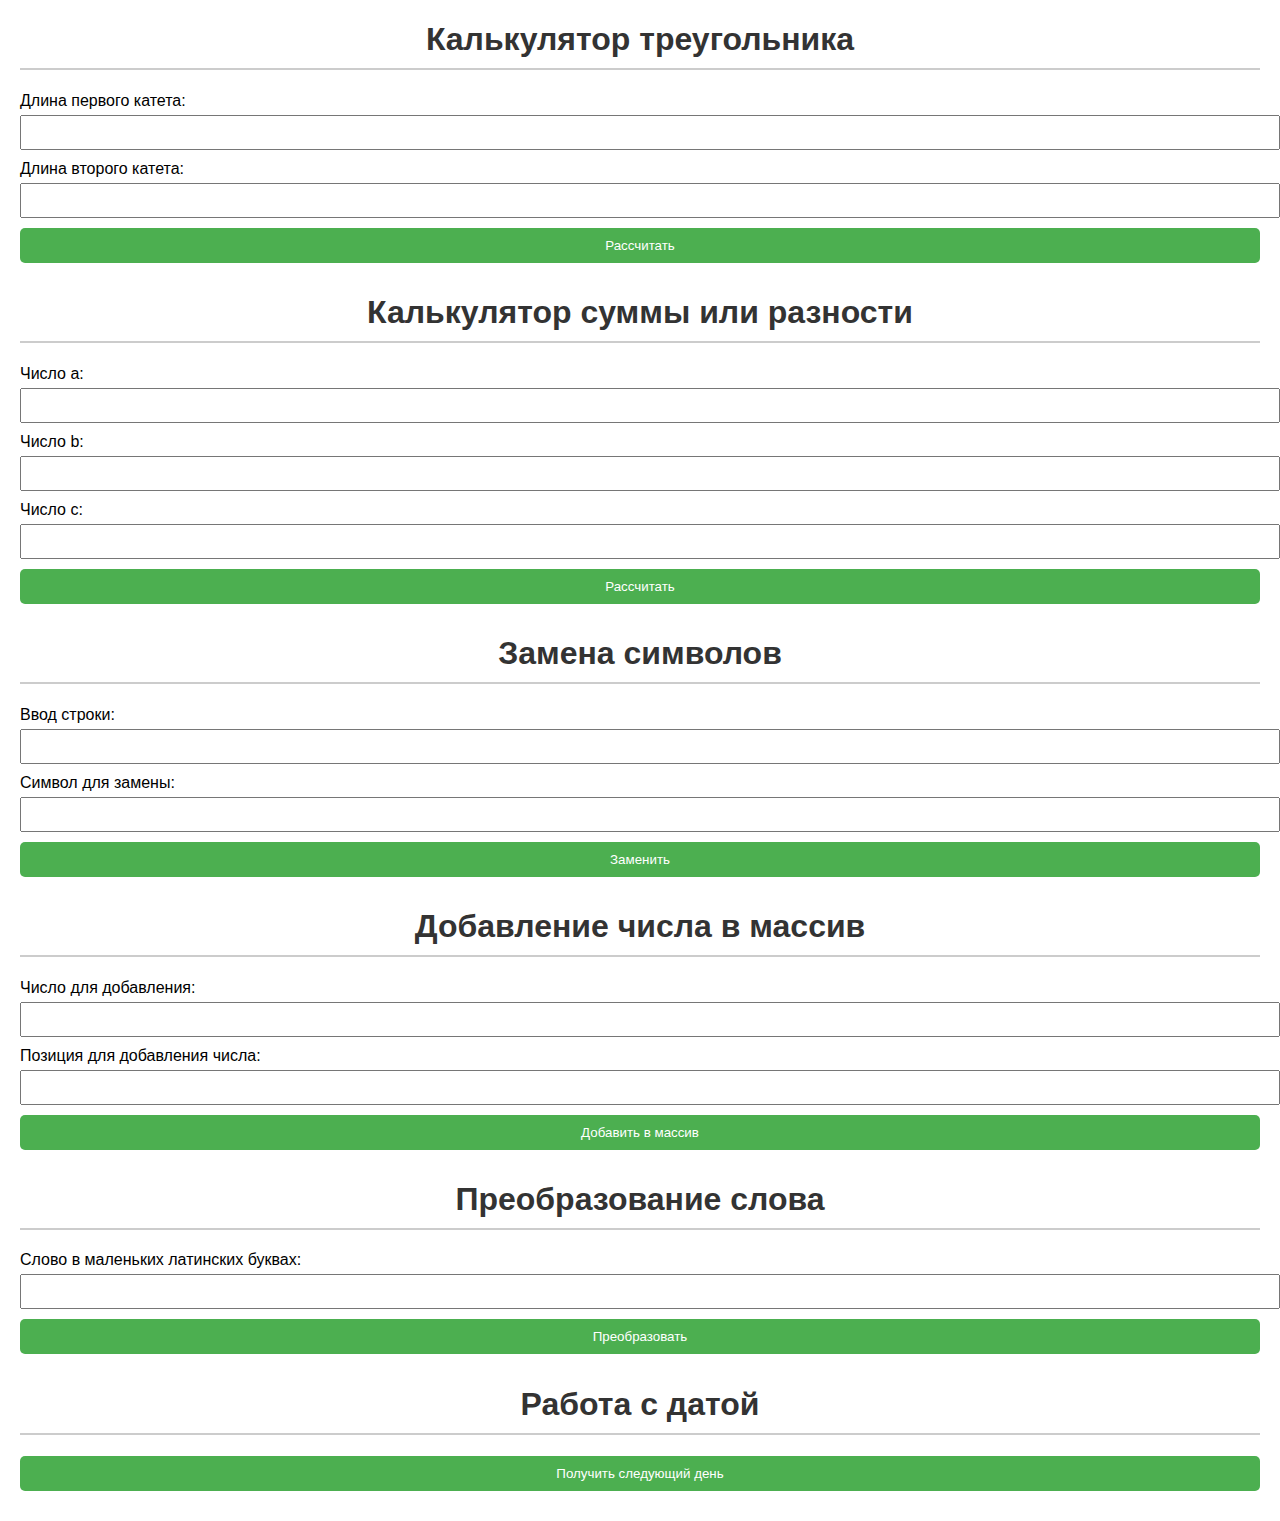
<file: templates/index.html>
<!DOCTYPE html>
<html lang="en">
<head>
    <link rel="stylesheet" type="text/css" href="/static/index.css">
    <meta charset="UTF-8">
    <meta name="viewport" content="width=device-width, initial-scale=1.0">
    <title>Калькулятор треугольника</title>
</head>
<body>
    <h1>Калькулятор треугольника</h1>
    <form action="/calculate" method="post">
        <label for="a">Длина первого катета:</label>
        <input type="text" name="a" required>
        <br>
        <label for="b">Длина второго катета:</label>
        <input type="text" name="b" required>
        <br>
        <input type="submit" value="Рассчитать">
    </form>

    <h1>Калькулятор суммы или разности</h1>
    <form action="/calculate_sum_or_difference" method="post">
        <label for="a">Число a:</label>
        <input type="text" name="a" required>
        <br>
        <label for="b">Число b:</label>
        <input type="text" name="b" required>
        <br>
        <label for="c">Число c:</label>
        <input type="text" name="c" required>
        <br>
        <input type="submit" value="Рассчитать">
    </form>

    <h1>Замена символов</h1>
    <form action="/replace_character" method="post">
        <label for="input_string">Ввод строки:</label>
        <input type="text" name="input_string" required>
        <br>
        <label for="key">Символ для замены:</label>
        <input type="text" name="key" required>
        <br>
        <input type="submit" value="Заменить">
    </form>

    <h1>Добавление числа в массив</h1>
    <form action="/insert_into_array" method="post">
        <label for="number">Число для добавления:</label>
        <input type="text" name="number" required>
        <br>
        <label for="position">Позиция для добавления числа:</label>
        <input type="text" name="position" required>
        <br>
        <input type="submit" value="Добавить в массив">
    </form>

    <h1>Преобразование слова</h1>
    <form action="/capitalize_word" method="post">
        <label for="input_word">Слово в маленьких латинских буквах:</label>
        <input type="text" name="input_word" required>
        <br>
        <input type="submit" value="Преобразовать">
    </form>

    <h1>Работа с датой</h1>
    <form action="/next_day" method="post">
        <input type="submit" value="Получить следующий день">
    </form>
</body>
</html>
</file>
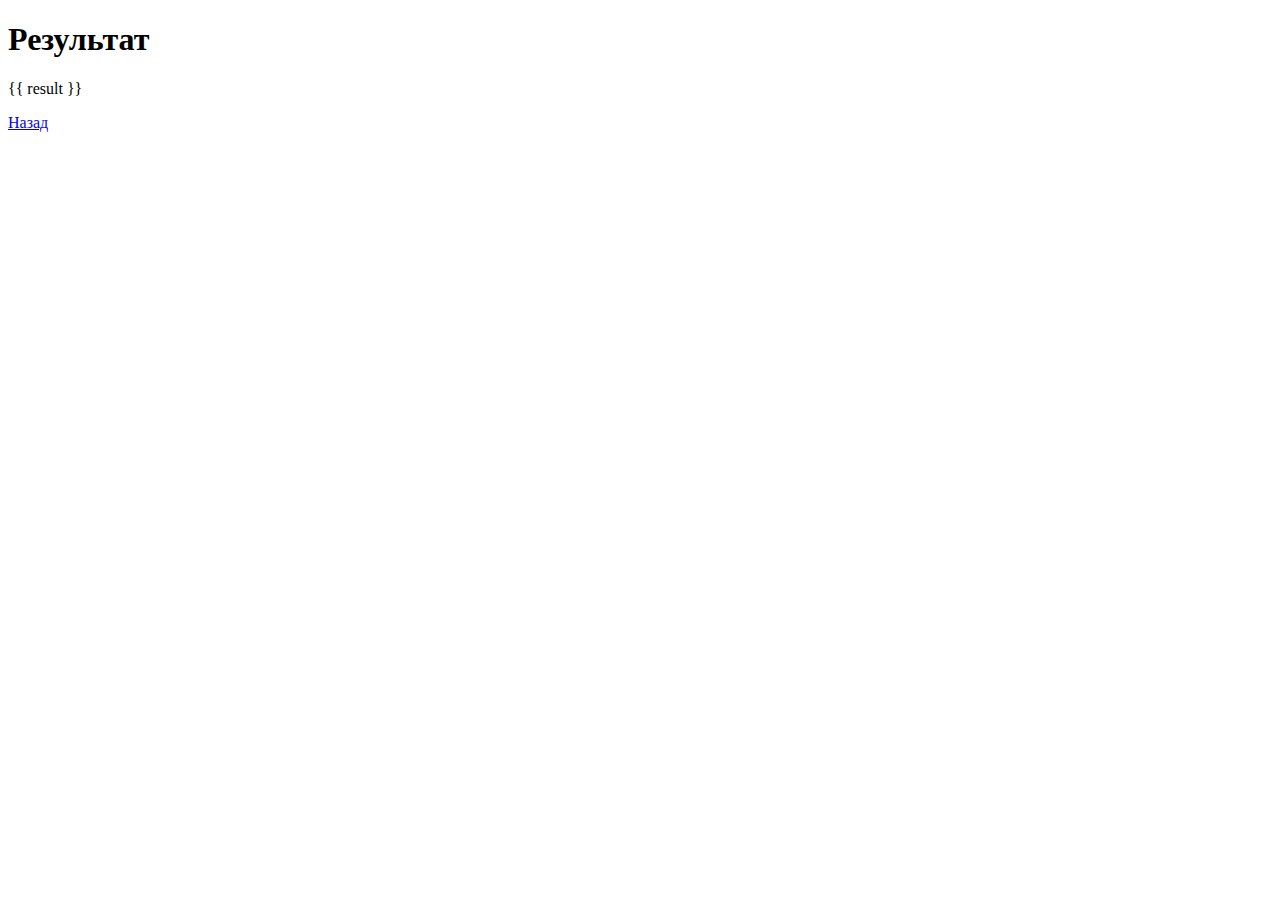
<file: templates/result_lab2.html>
<!DOCTYPE html>
<html lang="en">
<head>
    <meta charset="UTF-8">
    <meta name="viewport" content="width=device-width, initial-scale=1.0">
    <title>Результат</title>
</head>
<body>
    <h1>Результат</h1>
    <p>{{ result }}</p>
    <a href="/">Назад</a>
</body>
</html>
</file>
<file: static/index.css>
body {
    font-family: Arial, sans-serif;
    margin: 20px;
}

h1 {
    color: #333;
    text-align: center;
    border-bottom: 2px solid #ccc;
    padding-bottom: 10px;
}

form {
    margin: 20px 0;
}

label {
    display: block;
    margin-bottom: 5px;
}

input {
    width: 100%;
    padding: 8px;
    margin-bottom: 10px;
}

input[type="submit"] {
    background-color: #4CAF50;
    color: white;
    padding: 10px 15px;
    border: none;
    border-radius: 5px;
    cursor: pointer;
}

input[type="submit"]:hover {
    background-color: #45a049;
}

form[action="/next_day"] {
    text-align: center;
}
</file>
